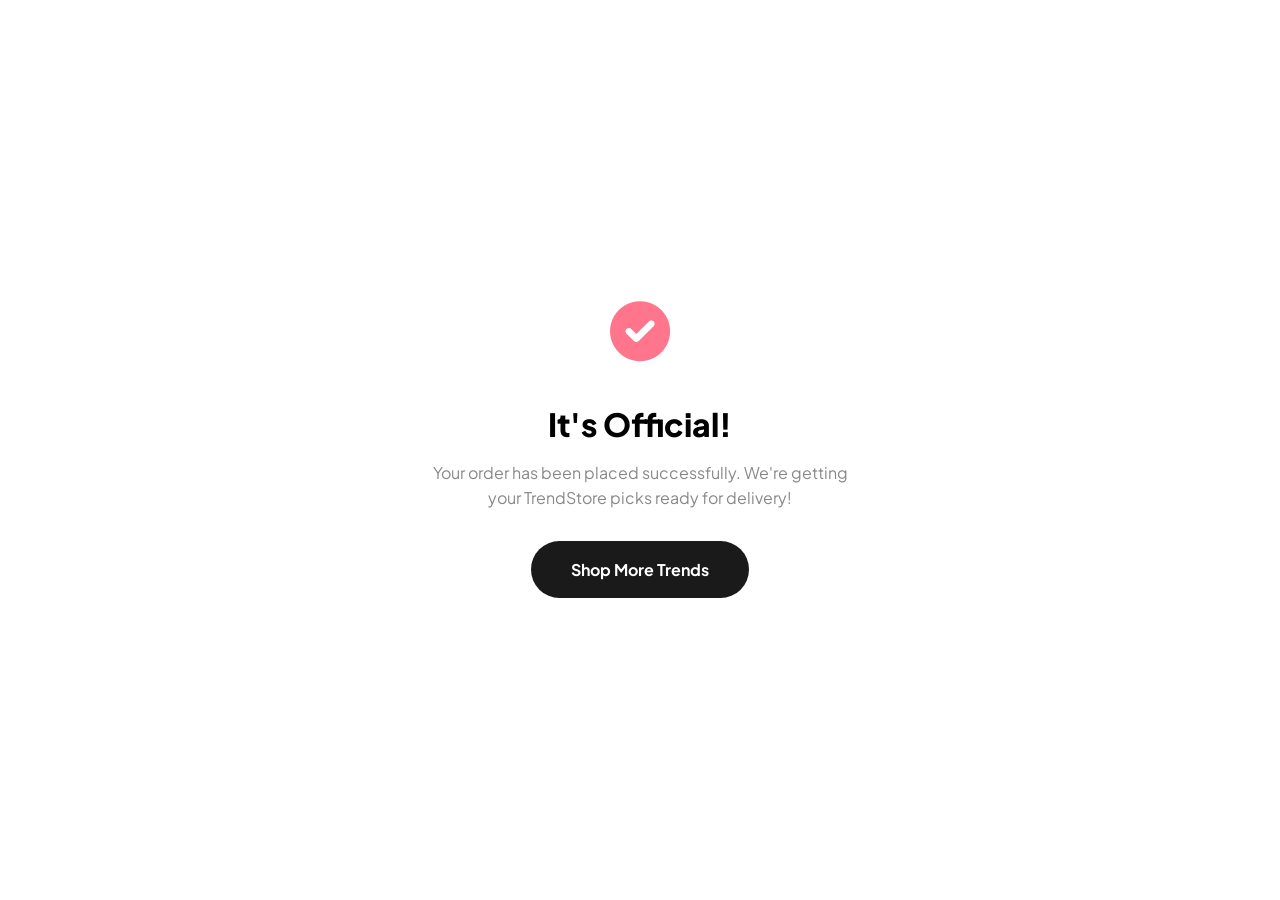
<file: myapp/templates/order_success.html>
<!DOCTYPE html>
<html lang="en">
<head>
    <meta charset="UTF-8">
    <meta name="viewport" content="width=device-width, initial-scale=1.0">
    <title>Order Confirmed | TrendStore</title>
    <link rel="stylesheet" href="https://cdnjs.cloudflare.com/ajax/libs/font-awesome/6.0.0/css/all.min.css">
    <style>
        @import url('https://fonts.googleapis.com/css2?family=Plus+Jakarta+Sans:wght@400;600;800&display=swap');
        
        body { 
            font-family: 'Plus Jakarta Sans', sans-serif; 
            background-color: #ffffff; 
            margin: 0;
            display: flex;
            justify-content: center;
            align-items: center;
            height: 100vh;
        }

        .success-card {
            text-align: center;
            max-width: 450px;
            padding: 40px;
        }

        .check-icon {
            font-size: 60px;
            color: #ff758c;
            margin-bottom: 20px;
            animation: pop 0.6s cubic-bezier(0.175, 0.885, 0.32, 1.275);
        }

        @keyframes pop {
            0% { transform: scale(0); }
            100% { transform: scale(1); }
        }

        h1 { font-weight: 800; font-size: 32px; margin-bottom: 10px; }
        p { color: #888; line-height: 1.6; margin-bottom: 30px; }

        .continue-btn {
            display: inline-block;
            background: #1a1a1a;
            color: white;
            padding: 18px 40px;
            border-radius: 50px;
            text-decoration: none;
            font-weight: 700;
            transition: all 0.3s ease;
        }

        .continue-btn:hover {
            background: #ff758c;
            transform: scale(1.05);
            box-shadow: 0 10px 20px rgba(255, 117, 140, 0.2);
        }
    </style>
</head>
<body>
    <div class="success-card">
        <i class="fas fa-check-circle check-icon"></i>
        <h1>It's Official!</h1>
        <p>Your order has been placed successfully. We're getting your TrendStore picks ready for delivery!</p>
        
        <a href="{% url 'index' %}" class="continue-btn">Shop More Trends</a>
    </div>
</body>
</html>
</file>
